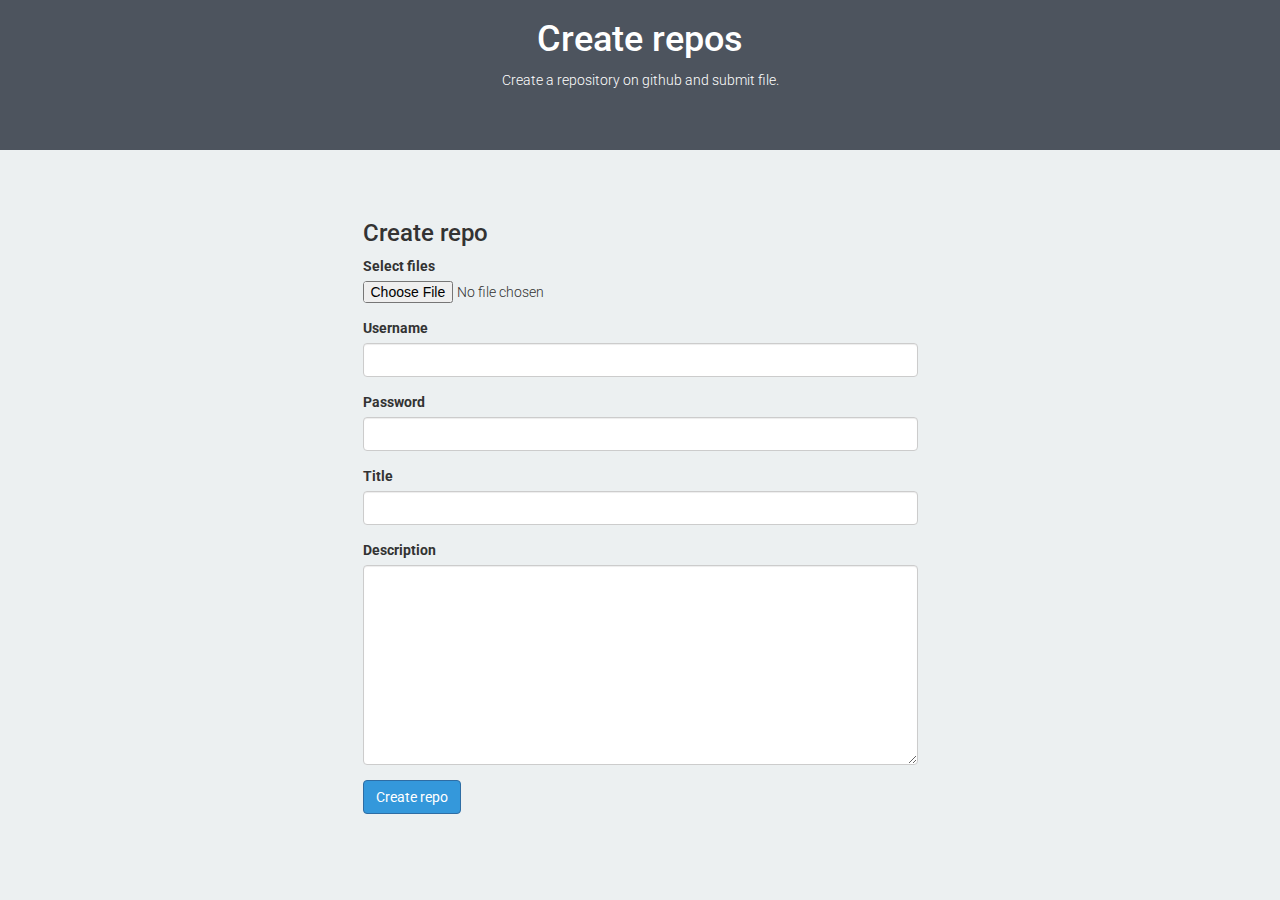
<file: createRepo/gitcreaterepo.html>
<!DOCTYPE html>
<html lang="fr">
  <head>
    <meta charset="utf-8">
    <meta http-equiv="X-UA-Compatible" content="IE=edge">
    <meta name="viewport" content="width=device-width, initial-scale=1">
    <title>User repo visualization</title>
    <!--Font-->
    <link href='https://fonts.googleapis.com/css?family=Roboto' rel='stylesheet' type='text/css'>
    <!-- Bootstrap -->
    <link href="css/bootstrap.min.css" rel="stylesheet">
    <!--My CSS-->
    <link href="css/style.css" rel="stylesheet">

    <!-- HTML5 Shim and Respond.js IE8 support of HTML5 elements and media queries -->
    <!-- WARNING: Respond.js doesn't work if you view the page via file:// -->
    <!--[if lt IE 9]>
      <script src="https://oss.maxcdn.com/html5shiv/3.7.2/html5shiv.min.js"></script>
      <script src="https://oss.maxcdn.com/respond/1.4.2/respond.min.js"></script>
    <![endif]-->
  </head>
  <body>
    <div class="bd-pageheader">
      <div class="container">  
        <h1>Create repos</h1>
        <p>Create a repository on github and submit file.</p>
      </div>
    </div>

    <div class="container">

      <div id="create-repo" class="row">

        <div class="col-lg-offset-3 col-lg-6">
          <h3>Create repo</h3>

          <form id="repoForm" onsubmit="return false;">

            <fieldset class="form-group">
              <label for="folder">Select files</label>
              <input placeholder="folder" name="folder" id="folder" webkitdirectory directory type="file">
            </fieldset>

            <fieldset class="form-group">
              <label for="username">Username</label>
              <input id="username" class="form-control" name="username" required type="text" class="demo-form">
            </fieldset>
            
            <fieldset class="form-group">
              <label for="password">Password</label>
              <input id="password" class="form-control" name="password" required type="password">
            </fieldset>

            <fieldset class="form-group">
              <label for="name">Title</label>
              <input  id="name" class="form-control" name="name" required type="text">
            </fieldset>

            <fieldset class="form-group">
              <label for="description">Description</label>
              <textarea id="description" class="form-control" name="description" row="3" required type="text"></textarea>
            </fieldset>
              
            <input id="repoSubmit" class="btn btn-primary" value="Create repo" type="submit">
          </form> 

          <div id="results"></div>  

        </div>
      </div>
      
    </div>



    <!-- jQuery (necessary for Bootstrap's JavaScript plugins) -->
    <script src="https://ajax.googleapis.com/ajax/libs/jquery/1.12.4/jquery.min.js"></script>
    <!-- Include all compiled plugins (below), or include individual files as needed -->
    <script src="js/bootstrap.min.js"></script>
    <script src="js/create-app.js"></script>
  </body>
</html>
</file>
<file: createRepo/css/style.css>
body{
  font-family: "Roboto", sans-serif;
  font-weight: 300;
  background: #ecf0f1;
}
#main{
	background: #FFF;
	border-radius: 4px;
}
li{
	text-decoration: none;
	list-style: none;
	cursor: pointer;
}
li:hover {
	background-color: #E2D6BE;
}
#issueForm #description{
	max-width: 555px;
	max-height: 300px;
}
.btn{
	background: #3498db;
}
.btn:hover{
	background: #2980b9;
}
.bd-pageheader{
	height: 150px;
	background: #4D545E;
	color: #FFF;
	text-align: center;
}
.row{
	margin-top: 50px;
	margin-bottom: 50px;
}
.form-control, .form-group{
	border-top-right-radius: 0;
	border-bottom-right-radius: 0;	
}
.form-group{
	margin-right: 0;
	padding-right: 0;
}
#results{
	color: #000;
}
#create-repo label{
	float: left;
	width: 100%;
}
#create-repo{
	margin-bottom: 0;
	padding-bottom: 50px;
	border-bottom-right-radius: 4px;
	border-bottom-left-radius: 4px;
}
#repoForm input, #repoForm #description{
	border-radius: 4px;
}
#results{
	margin-top: 20px;
}
a:active, a:hover{
	text-decoration: underline;
}
.form-group #description{
	max-width: 100%;
	height: 200px;
	max-height: 400px;
}
</file>
